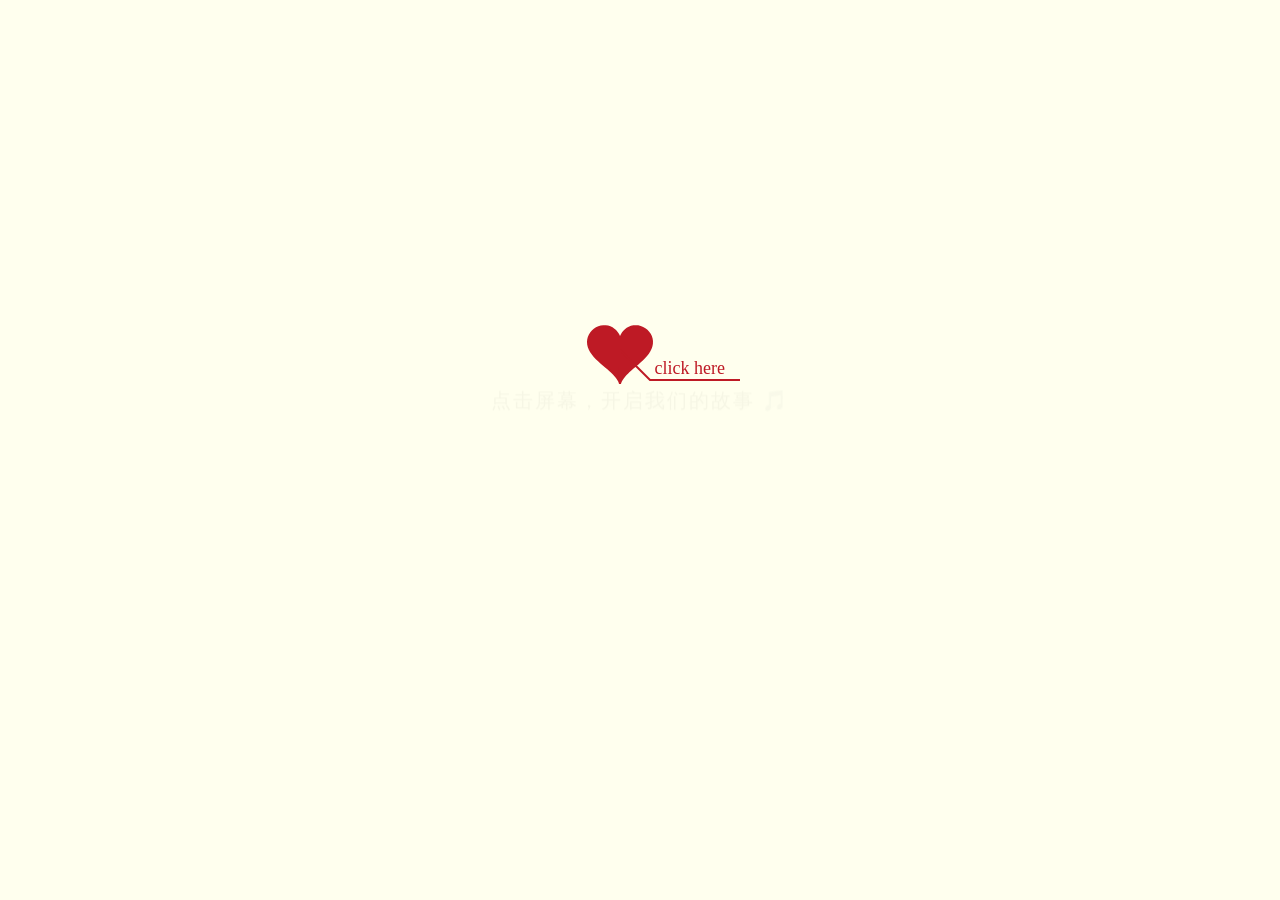
<file: index.html>
<!DOCTYPE html>
<html>

<head>
    <meta charset="utf-8">
    <!-- 自动跳转到你的主页面，0秒立即跳转 -->
    <meta http-equiv="refresh" content="0;url=Love.html">
    <title>跳转中...</title>
</head>

<body></body>

</html>
</file>
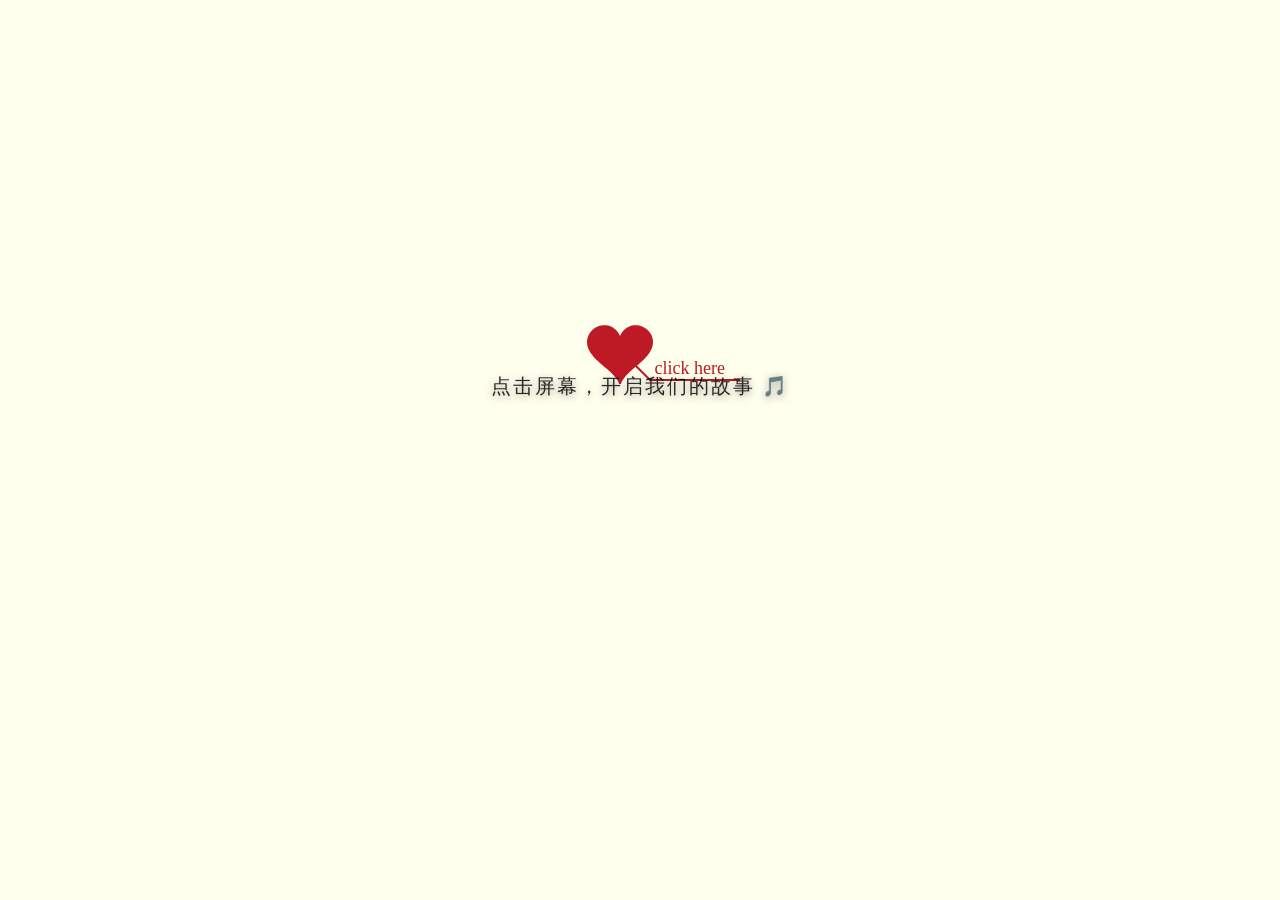
<file: Love.html>
<!DOCTYPE html PUBLIC "-//W3C//DTD XHTML 1.0 Strict//EN" "http://www.w3.org/TR/xhtml1/DTD/xhtml1-strict.dtd">
<!-- saved from url=(0027)http://itzoo.info/love.html -->
<html xml:lang="en" xmlns="http://www.w3.org/1999/xhtml">

<head>
    <meta name="viewport" content="width=device-width, initial-scale=1.0">
    <meta http-equiv="Content-Type" content="text/html; charset=UTF-8">
    <!--新增移动端适配标签，直接复制粘贴-->
    <meta name="viewport" content="width=device-width,initial-scale=1.0,maximum-scale=1.0,user-scalable=no">
    <meta http-equiv="X-UA-Compatible" content="IE=edge">
    <title>Love</title>

    <link type="text/css" rel="stylesheet" href="./Love_files/default.css">
    <script type="text/javascript" src="./Love_files/jquery.min.js"></script>
    <script type="text/javascript" src="./Love_files/jscex.min.js"></script>
    <script type="text/javascript" src="./Love_files/jscex-parser.js"></script>
    <script type="text/javascript" src="./Love_files/jscex-jit.js"></script>
    <script type="text/javascript" src="./Love_files/jscex-builderbase.min.js"></script>
    <script type="text/javascript" src="./Love_files/jscex-async.min.js"></script>
    <script type="text/javascript" src="./Love_files/jscex-async-powerpack.min.js"></script>
    <script type="text/javascript" src="./Love_files/functions.js" charset="utf-8"></script>
    <script type="text/javascript" src="./Love_files/love.js" charset="utf-8"></script>

    <style>
        #start-hint {
            position: fixed;
            bottom: 500px;
            width: 100%;
            text-align: center;
            color: rgba(8, 8, 8, 0.85);
            font-size: 20px;
            z-index: 9999;
            pointer-events: none;
            /* 不阻挡点击 */
            animation: fadeIn 2s ease-out;
            text-shadow: 0 2px 8px rgba(0, 0, 0, 0.4);
            letter-spacing: 2px;
        }

        @keyframes fadeIn {
            from {
                opacity: 0;
                transform: translateY(15px);
            }

            to {
                opacity: 1;
                transform: translateY(0);
            }
        }
    </style>
</head>

<body>
    <div id="start-hint">点击屏幕，开启我们的故事 🎵</div>
    <div id="main">
        <div id="error">亲，您使用的浏览器无法支持即将显示的内容，请换成谷歌(<a
                href="http://www.google.cn/chrome/intl/zh-CN/landing_chrome.html?hl=zh-CN&brand=CHMI">Chrome</a>)或者火狐(<a
                href="http://firefox.com.cn/download/">Firefox</a>)浏览器哟~</div>
        <div id="wrap">
            <div id="text">
                <div id="code">
                    <span class="say">缘起最右，相逢有幸。</span><br>
                    <span class="say">开始是在最右偶然刷到你，</span><br>
                    <span class="say">原本只是萍水相逢的陌生人，</span><br>
                    <span class="say">随口聊了几句之后互加微信，</span><br>
                    <span class="say">谁都没有料到，这一认识，</span><br>
                    <span class="say">就慢慢占据了我全部的日常。</span><br>
                    <span class="say">最起初只是闲来无事的闲聊，</span><br>
                    <span class="say">分享零散的趣事，</span><br>
                    <span class="say">慢慢变成晨起第一句早安，</span><br>
                    <span class="say">睡前不间断的碎碎念。</span><br>
                    <span class="say">我会随手拍下路边的风景，</span><br>
                    <span class="say">吃到的美食下意识分享给你，</span><br>
                    <span class="say">遇到委屈或者开心的小事，</span><br>
                    <span class="say">第一个想要倾诉的人也是你。</span><br>
                    <br>

                </div>
            </div>
            <div id="clock-box">
                <a target="_blank">小飞</a> 与 <a target="_blank">小婧</a> 认识的
                <a href="page2.html" id="treeLink" class="heart-btn" title="点击继续"></a>
                <div id="clock"></div>
            </div>
            <canvas id="canvas" width="1100" height="680"></canvas>
            <style>
                .heart-btn {
                    display: inline-block;
                    width: 24px;
                    height: 24px;
                    cursor: pointer;
                    animation: heartbeat 1.5s ease-in-out infinite;
                    margin-left: 8px;
                    vertical-align: middle;
                }

                .heart-btn::before,
                .heart-btn::after {
                    content: "";
                    position: absolute;
                    top: 0;
                    width: 16px;
                    height: 24px;
                    background: #ff4757;
                    border-radius: 16px 16px 0 0;
                }

                .heart-btn::before {
                    left: 12px;
                    transform: rotate(-45deg);
                    transform-origin: 0 100%;
                }

                .heart-btn::after {
                    left: 0;
                    transform: rotate(45deg);
                    transform-origin: 100% 100%;
                }

                @keyframes heartbeat {

                    0%,
                    100% {
                        transform: scale(1);
                    }

                    50% {
                        transform: scale(1.1);
                    }
                }
            </style>
        </div>
        <audio id="bgMusic" src="love.mp3" loop="loop"></audio>
    </div>

    <script>
        document.addEventListener('click', function () {
            var audio = document.getElementById('bgMusic');
            audio.play().catch(function () { });

            // 点击后提示慢慢消失
            var hint = document.getElementById('start-hint');
            if (hint) {
                hint.style.transition = 'opacity 0.8s ease';
                hint.style.opacity = '0';
                setTimeout(function () {
                    hint.style.display = 'none';
                }, 800);
            }
        }, { once: true });
    </script>

    <script>
    </script>

    <script>
        (function () {
            var canvas = $('#canvas');

            if (!canvas[0].getContext) {
                $("#error").show();
                return false;
            }

            var width = canvas.width();
            var height = canvas.height();

            canvas.attr("width", width);
            canvas.attr("height", height);

            var opts = {
                seed: {
                    x: width / 2 - 20,
                    color: "rgb(190, 26, 37)",
                    scale: 2
                },
                branch: [
                    [535, 680, 570, 250, 500, 200, 30, 100, [
                        [540, 500, 455, 417, 340, 400, 13, 100, [
                            [450, 435, 434, 430, 394, 395, 2, 40]
                        ]],
                        [550, 445, 600, 356, 680, 345, 12, 100, [
                            [578, 400, 648, 409, 661, 426, 3, 80]
                        ]],
                        [539, 281, 537, 248, 534, 217, 3, 40],
                        [546, 397, 413, 247, 328, 244, 9, 80, [
                            [427, 286, 383, 253, 371, 205, 2, 40],
                            [498, 345, 435, 315, 395, 330, 4, 60]
                        ]],
                        [546, 357, 608, 252, 678, 221, 6, 100, [
                            [590, 293, 646, 277, 648, 271, 2, 80]
                        ]]
                    ]]
                ],
                bloom: {
                    num: 700,
                    width: 1080,
                    height: 650,
                },
                footer: {
                    width: 1200,
                    height: 5,
                    speed: 10,
                }
            }

            var tree = new Tree(canvas[0], width, height, opts);
            var seed = tree.seed;
            var foot = tree.footer;
            var hold = 1;

            canvas.click(function (e) {
                var offset = canvas.offset(), x, y;
                x = e.pageX - offset.left;
                y = e.pageY - offset.top;
                if (seed.hover(x, y)) {
                    hold = 0;
                    canvas.unbind("click");
                    canvas.unbind("mousemove");
                    canvas.removeClass('hand');
                }
            }).mousemove(function (e) {
                var offset = canvas.offset(), x, y;
                x = e.pageX - offset.left;
                y = e.pageY - offset.top;
                canvas.toggleClass('hand', seed.hover(x, y));
            });

            var seedAnimate = eval(Jscex.compile("async", function () {
                seed.draw();
                while (hold) {
                    $await(Jscex.Async.sleep(10));
                }
                while (seed.canScale()) {
                    seed.scale(0.95);
                    $await(Jscex.Async.sleep(10));
                }
                while (seed.canMove()) {
                    seed.move(0, 2);
                    foot.draw();
                    $await(Jscex.Async.sleep(10));
                }
            }));

            var growAnimate = eval(Jscex.compile("async", function () {
                do {
                    tree.grow();
                    $await(Jscex.Async.sleep(10));
                } while (tree.canGrow());
            }));

            var flowAnimate = eval(Jscex.compile("async", function () {
                do {
                    tree.flower(2);
                    $await(Jscex.Async.sleep(10));
                } while (tree.canFlower());
            }));

            var moveAnimate = eval(Jscex.compile("async", function () {
                tree.snapshot("p1", 240, 0, 610, 680);
                while (tree.move("p1", 500, 0)) {
                    foot.draw();
                    $await(Jscex.Async.sleep(10));
                }
                foot.draw();
                tree.snapshot("p2", 500, 0, 610, 680);

                // 会有闪烁不得意这样做, (＞﹏＜)
                canvas.parent().css("background", "url(" + tree.toDataURL('image/png') + ")");
                canvas.css("background", "#ffe");
                $await(Jscex.Async.sleep(300));
                canvas.css("background", "none");
            }));

            var jumpAnimate = eval(Jscex.compile("async", function () {
                var ctx = tree.ctx;
                while (true) {
                    tree.ctx.clearRect(0, 0, width, height);
                    tree.jump();
                    foot.draw();
                    $await(Jscex.Async.sleep(25));
                }
            }));

            var textAnimate = eval(Jscex.compile("async", function () {
                var together = new Date();
                together.setFullYear(2026, 3, 7);  // 2023年6月20日（示例日期）
                together.setHours(13);
                together.setMinutes(14);
                together.setSeconds(0);
                together.setMilliseconds(0);

                $("#code").show().typewriter();
                $("#clock-box").fadeIn(500);
                while (true) {
                    timeElapse(together);
                    $await(Jscex.Async.sleep(1000));
                }
            }));

            var runAsync = eval(Jscex.compile("async", function () {
                $await(seedAnimate());
                $await(growAnimate());
                $await(flowAnimate());
                $await(moveAnimate());

                textAnimate().start();

                $await(jumpAnimate());
            }));

            runAsync().start();
        })();
    </script>



</body>

</html>
</file>
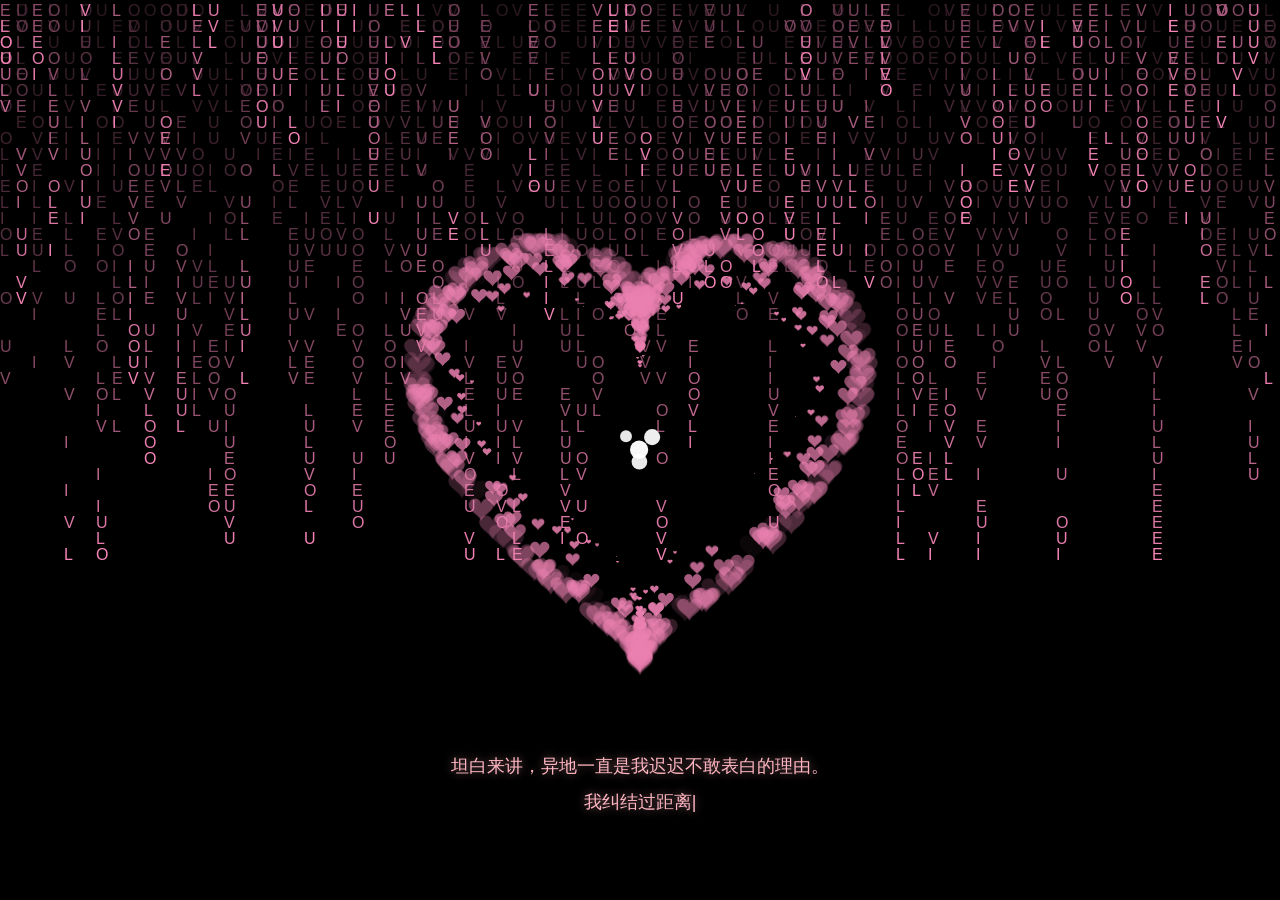
<file: page2.html>
<!DOCTYPE html>
<html>
  <meta name="viewport" content="width=device-width, initial-scale=1.0">
<meta http-equiv="Content-Type" content="text/html; charset=utf-8" />
<!--新增移动端适配标签，直接复制粘贴-->
<meta name="viewport" content="width=device-width,initial-scale=1.0,maximum-scale=1.0,user-scalable=no">
<meta http-equiv="X-UA-Compatible" content="IE=edge">
<script>
  window.addEventListener('load', function () {
    var audio = document.getElementById('bgMusic');
    audio.volume = 0.5;
    // 尝试自动播放（从第一页点过来已有交互权限）
    var playPromise = audio.play();
    if (playPromise !== undefined) {
      playPromise.catch(function () {
        // 如果被拦截，点击页面任意位置再播
        document.addEventListener('click', function () {
          audio.play();
        }, { once: true });
      });
    }
  });
</script>

<head>
  <title>I love you</title>
</head>

<body>
  <audio id="bgMusic" src="love2.mp3" loop="loop"></audio>
  <canvas id="canvas"></canvas>
  <style type="text/css">
    body {
      margin: 0;
      padding: 0;
      overflow: hidden;
    }
  </style>
  <script type="text/javascript">
    var canvas = document.getElementById('canvas');
    var ctx = canvas.getContext('2d');


    canvas.height = window.innerHeight;
    canvas.width = window.innerWidth;

    var texts = 'I LOVE U'.split('');

    var fontSize = 16;
    var columns = canvas.width / fontSize;
    // 用于计算输出文字时坐标，所以长度即为列数
    var drops = [];
    //初始值
    for (var x = 0; x < columns; x++) {
      drops[x] = 1;
    }

    function drawMatrix() {
      //让背景逐渐由透明到不透明
      ctx.fillStyle = 'rgba(0, 0, 0, 0.05)';
      ctx.fillRect(0, 0, canvas.width, canvas.height);
      //文字颜色
      ctx.fillStyle = '#f584b7';
      ctx.font = fontSize + 'px arial';
      //逐行输出文字
      for (var i = 0; i < drops.length; i++) {
        var text = texts[Math.floor(Math.random() * texts.length)];
        ctx.fillText(text, i * fontSize, drops[i] * fontSize);

        if (drops[i] * fontSize > canvas.height || Math.random() > 0.95) {
          drops[i] = 0;
        }

        drops[i]++;
      }
    }
    setInterval(drawMatrix, 33);
  </script>
</body>

</html>
<!DOCTYPE HTML PUBLIC "-//W3C//DTD HTML 4.0 Transitional//EN">
<HTML>

<HEAD>
  <TITLE> love</TITLE>
  <meta http-equiv="Content-Type" content="text/html; charset=utf-8" />
  <META NAME="Generator" CONTENT="EditPlus">
  <META NAME="Author" CONTENT="">
  <META NAME="Keywords" CONTENT="">
  <META NAME="Description" CONTENT="">
  <meta charset="UTF-8">
  <style>
    html,
    body {
      height: 100%;
      padding: 0;
      margin: 0;
      background: rgb(0, 0, 0);
    }

    canvas {
      position: absolute;
      width: 100%;
      height: 100%;
    }

    #child {
      position: fixed;
      top: 50%;
      left: 50%;
      margin-top: -75px;
      margin-left: -100px;

    }

    h4 {
      font-family: "STKaiti";
      font-size: 40px;
      color: #f584b7;
      position: relative;
      top: -70px;
      left: -65px;
    }
  </style>
</head>

<body>
  <div id="child">
    <h4></h4>
  </div>
  <!--这里写名字❤！！！-->
  <canvas id="pinkboard"></canvas>
  <!-- <canvas id= "canvas"></canvas>  -->
  <script>
    /*
   * Settings
   */
    var settings = {
      particles: {
        length: 500, // maximum amount of particles
        duration: 2, // particle duration in sec
        velocity: 100, // particle velocity in pixels/sec
        effect: -0.75, // play with this for a nice effect
        size: 30, // particle size in pixels
      },
    };

    /*
     * RequestAnimationFrame polyfill by Erik Möller
     */
    (function () { var b = 0; var c = ["ms", "moz", "webkit", "o"]; for (var a = 0; a < c.length && !window.requestAnimationFrame; ++a) { window.requestAnimationFrame = window[c[a] + "RequestAnimationFrame"]; window.cancelAnimationFrame = window[c[a] + "CancelAnimationFrame"] || window[c[a] + "CancelRequestAnimationFrame"] } if (!window.requestAnimationFrame) { window.requestAnimationFrame = function (h, e) { var d = new Date().getTime(); var f = Math.max(0, 16 - (d - b)); var g = window.setTimeout(function () { h(d + f) }, f); b = d + f; return g } } if (!window.cancelAnimationFrame) { window.cancelAnimationFrame = function (d) { clearTimeout(d) } } }());

    /*
     * Point class
     */
    var Point = (function () {
      function Point(x, y) {
        this.x = (typeof x !== 'undefined') ? x : 0;
        this.y = (typeof y !== 'undefined') ? y : 0;
      }
      Point.prototype.clone = function () {
        return new Point(this.x, this.y);
      };
      Point.prototype.length = function (length) {
        if (typeof length == 'undefined')
          return Math.sqrt(this.x * this.x + this.y * this.y);
        this.normalize();
        this.x *= length;
        this.y *= length;
        return this;
      };
      Point.prototype.normalize = function () {
        var length = this.length();
        this.x /= length;
        this.y /= length;
        return this;
      };
      return Point;
    })();

    /*
     * Particle class
     */
    var Particle = (function () {
      function Particle() {
        this.position = new Point();
        this.velocity = new Point();
        this.acceleration = new Point();
        this.age = 0;
      }
      Particle.prototype.initialize = function (x, y, dx, dy) {
        this.position.x = x;
        this.position.y = y;
        this.velocity.x = dx;
        this.velocity.y = dy;
        this.acceleration.x = dx * settings.particles.effect;
        this.acceleration.y = dy * settings.particles.effect;
        this.age = 0;
      };
      Particle.prototype.update = function (deltaTime) {
        this.position.x += this.velocity.x * deltaTime;
        this.position.y += this.velocity.y * deltaTime;
        this.velocity.x += this.acceleration.x * deltaTime;
        this.velocity.y += this.acceleration.y * deltaTime;
        this.age += deltaTime;
      };
      Particle.prototype.draw = function (context, image) {
        function ease(t) {
          return (--t) * t * t + 1;
        }
        var size = image.width * ease(this.age / settings.particles.duration);
        context.globalAlpha = 1 - this.age / settings.particles.duration;
        context.drawImage(image, this.position.x - size / 2, this.position.y - size / 2, size, size);
      };
      return Particle;
    })();

    /*
     * ParticlePool class
     */
    var ParticlePool = (function () {
      var particles,
        firstActive = 0,
        firstFree = 0,
        duration = settings.particles.duration;

      function ParticlePool(length) {
        // create and populate particle pool
        particles = new Array(length);
        for (var i = 0; i < particles.length; i++)
          particles[i] = new Particle();
      }
      ParticlePool.prototype.add = function (x, y, dx, dy) {
        particles[firstFree].initialize(x, y, dx, dy);

        // handle circular queue
        firstFree++;
        if (firstFree == particles.length) firstFree = 0;
        if (firstActive == firstFree) firstActive++;
        if (firstActive == particles.length) firstActive = 0;
      };
      ParticlePool.prototype.update = function (deltaTime) {
        var i;

        // update active particles
        if (firstActive < firstFree) {
          for (i = firstActive; i < firstFree; i++)
            particles[i].update(deltaTime);
        }
        if (firstFree < firstActive) {
          for (i = firstActive; i < particles.length; i++)
            particles[i].update(deltaTime);
          for (i = 0; i < firstFree; i++)
            particles[i].update(deltaTime);
        }

        // remove inactive particles
        while (particles[firstActive].age >= duration && firstActive != firstFree) {
          firstActive++;
          if (firstActive == particles.length) firstActive = 0;
        }


      };
      ParticlePool.prototype.draw = function (context, image) {
        // draw active particles
        if (firstActive < firstFree) {
          for (i = firstActive; i < firstFree; i++)
            particles[i].draw(context, image);
        }
        if (firstFree < firstActive) {
          for (i = firstActive; i < particles.length; i++)
            particles[i].draw(context, image);
          for (i = 0; i < firstFree; i++)
            particles[i].draw(context, image);
        }
      };
      return ParticlePool;
    })();

    /*
     * Putting it all together
     */
    (function (canvas) {
      var context = canvas.getContext('2d'),
        particles = new ParticlePool(settings.particles.length),
        particleRate = settings.particles.length / settings.particles.duration, // particles/sec
        time;

      // get point on heart with -PI <= t <= PI
      function pointOnHeart(t) {
        return new Point(
          160 * Math.pow(Math.sin(t), 3),
          130 * Math.cos(t) - 50 * Math.cos(2 * t) - 20 * Math.cos(3 * t) - 10 * Math.cos(4 * t) + 25
        );
      }

      // creating the particle image using a dummy canvas
      var image = (function () {
        var canvas = document.createElement('canvas'),
          context = canvas.getContext('2d');
        canvas.width = settings.particles.size;
        canvas.height = settings.particles.size;
        // helper function to create the path
        function to(t) {
          var point = pointOnHeart(t);
          point.x = settings.particles.size / 2 + point.x * settings.particles.size / 350;
          point.y = settings.particles.size / 2 - point.y * settings.particles.size / 350;
          return point;
        }
        // create the path
        context.beginPath();
        var t = -Math.PI;
        var point = to(t);
        context.moveTo(point.x, point.y);
        while (t < Math.PI) {
          t += 0.01; // baby steps!
          point = to(t);
          context.lineTo(point.x, point.y);
        }
        context.closePath();
        // create the fill
        context.fillStyle = '#ea80b0';
        context.fill();
        // create the image
        var image = new Image();
        image.src = canvas.toDataURL();
        return image;
      })();

      // render that thing!
      function render() {
        // next animation frame
        requestAnimationFrame(render);

        // update time
        var newTime = new Date().getTime() / 1000,
          deltaTime = newTime - (time || newTime);
        time = newTime;

        // clear canvas
        context.clearRect(0, 0, canvas.width, canvas.height);

        // create new particles
        var amount = particleRate * deltaTime;
        for (var i = 0; i < amount; i++) {
          var pos = pointOnHeart(Math.PI - 2 * Math.PI * Math.random());
          var dir = pos.clone().length(settings.particles.velocity);
          particles.add(canvas.width / 2 + pos.x, canvas.height / 2 - pos.y, dir.x, -dir.y);
        }

        // update and draw particles
        particles.update(deltaTime);
        particles.draw(context, image);
      }

      // handle (re-)sizing of the canvas
      function onResize() {
        canvas.width = canvas.clientWidth;
        canvas.height = canvas.clientHeight;
      }
      window.onresize = onResize;

      // delay rendering bootstrap
      setTimeout(function () {
        onResize();
        render();
      }, 10);
    })(document.getElementById('pinkboard'));




  </script>

</BODY>
<!--                           
<audio controls>
  <source src="Alan Walker-Faded.mp3" type="audio/ogg">
  <source src="Alan Walker-Faded.mp3" type="audio/mpeg">
</audio >
     -->


</HTML>
<!doctype html>
<html>

<head>
  <meta charset="utf-8">
  <title>爱心特效</title>

  <style>
    html,
    body {
      margin: 0px;
      width: 100%;
      height: 100%;
      overflow: hidden;
      background: #000;
    }

    @keyframes blink {

      0%,
      100% {
        opacity: 1;
      }

      50% {
        opacity: 0;
      }
    }

    #love-text {
      text-shadow: 0 0 10px rgba(255, 182, 193, 0.5);
    }

    .heart-btn {
      position: relative;
      display: block;
      width: 60px;
      height: 60px;
    }

    .heart-btn::before,
    .heart-btn::after {
      content: "";
      position: absolute;
      top: 0;
      width: 36px;
      height: 60px;
      background: #ff4757;
      border-radius: 36px 36px 0 0;
      box-shadow: 0 0 20px rgba(255, 71, 87, 0.8);
    }

    .heart-btn::before {
      left: 30px;
      transform: rotate(-45deg);
      transform-origin: 0 100%;
    }

    .heart-btn::after {
      left: 0;
      transform: rotate(45deg);
      transform-origin: 100% 100%;
    }

    @keyframes heartbeat {

      0%,
      100% {
        transform: scale(1);
      }

      50% {
        transform: scale(1.15);
      }
    }

    .heart-btn {
      animation: heartbeat 1.5s ease-in-out infinite;
    }

    #heart-btn-container {
      transition: bottom 2s ease-in-out;
    }
  </style>

</head>

<body>
  <canvas id="canvas" style="position:absolute;width:100%;height:100%;z-index:8888"></canvas>
  <canvas style="position:absolute;width:100%;height:100%;z-index:9999" class="canvas"></canvas>



  <div class="overlay">
    <div class="tabs">
      <div class="tabs-labels"><span class="tabs-label">Commands</span><span class="tabs-label">Info</span><span
          class="tabs-label">Share</span></div>

      <div class="tabs-panels">
        <ul class="tabs-panel commands">
        </ul>
      </div>
    </div>
  </div>

  <!-- 文字显示区域 -->
  <div id="love-text"
    style="position:absolute;left:50%;bottom:80px;transform:translateX(-50%);width:80%;max-width:800px;text-align:center;z-index:10000;color:#ffb6c1;font-size:18px;line-height:2;font-family:'微软雅黑','宋体',sans-serif;opacity:1;transition:all 2s ease-in-out;">
  </div>

  <!-- 心形按钮 -->
  <div id="heart-btn-container"
    style="position:absolute;left:50%;top:85%;transform:translate(-50%, -50%);z-index:10001;display:none;width:70px;height:70px;">
    <a href="page3.html" class="heart-btn" title="点击继续"
      style="position:relative;width:60px;height:60px;display:block;margin:5px;"></a>
  </div>
  <script>
    function initVars() {

      pi = Math.PI;
      ctx = canvas.getContext("2d");
      canvas.width = canvas.clientWidth;
      canvas.height = canvas.clientHeight;
      cx = canvas.width / 2;
      cy = canvas.height / 2;
      playerZ = -25;
      playerX = playerY = playerVX = playerVY = playerVZ = pitch = yaw = pitchV = yawV = 0;
      scale = 600;
      seedTimer = 0; seedInterval = 5, seedLife = 100; gravity = .02;
      seeds = new Array();
      sparkPics = new Array();
      s = "https://cantelope.org/NYE/";
      for (i = 1; i <= 10; ++i) {
        sparkPic = new Image();
        sparkPic.src = s + "spark" + i + ".png";
        sparkPics.push(sparkPic);
      }
      sparks = new Array();
      pow1 = new Audio(s + "pow1.ogg");
      pow2 = new Audio(s + "pow2.ogg");
      pow3 = new Audio(s + "pow3.ogg");
      pow4 = new Audio(s + "pow4.ogg");
      frames = 0;
    }

    function rasterizePoint(x, y, z) {

      var p, d;
      x -= playerX;
      y -= playerY;
      z -= playerZ;
      p = Math.atan2(x, z);
      d = Math.sqrt(x * x + z * z);
      x = Math.sin(p - yaw) * d;
      z = Math.cos(p - yaw) * d;
      p = Math.atan2(y, z);
      d = Math.sqrt(y * y + z * z);
      y = Math.sin(p - pitch) * d;
      z = Math.cos(p - pitch) * d;
      var rx1 = -1000, ry1 = 1, rx2 = 1000, ry2 = 1, rx3 = 0, ry3 = 0, rx4 = x, ry4 = z, uc = (ry4 - ry3) * (rx2 - rx1) - (rx4 - rx3) * (ry2 - ry1);
      if (!uc) return { x: 0, y: 0, d: -1 };
      var ua = ((rx4 - rx3) * (ry1 - ry3) - (ry4 - ry3) * (rx1 - rx3)) / uc;
      var ub = ((rx2 - rx1) * (ry1 - ry3) - (ry2 - ry1) * (rx1 - rx3)) / uc;
      if (!z) z = .000000001;
      if (ua > 0 && ua < 1 && ub > 0 && ub < 1) {
        return {
          x: cx + (rx1 + ua * (rx2 - rx1)) * scale,
          y: cy + y / z * scale,
          d: Math.sqrt(x * x + y * y + z * z)
        };
      } else {
        return {
          x: cx + (rx1 + ua * (rx2 - rx1)) * scale,
          y: cy + y / z * scale,
          d: -1
        };
      }
    }

    function spawnSeed() {

      seed = new Object();
      seed.x = -50 + Math.random() * 100;
      seed.y = 25;
      seed.z = -50 + Math.random() * 100;
      seed.vx = .1 - Math.random() * .2;
      seed.vy = -1.5;//*(1+Math.random()/2);
      seed.vz = .1 - Math.random() * .2;
      seed.born = frames;
      seeds.push(seed);
    }

    function splode(x, y, z) {

      t = 5 + parseInt(Math.random() * 150);
      sparkV = 1 + Math.random() * 2.5;
      type = parseInt(Math.random() * 3);
      switch (type) {
        case 0:
          pic1 = parseInt(Math.random() * 10);
          break;
        case 1:
          pic1 = parseInt(Math.random() * 10);
          do { pic2 = parseInt(Math.random() * 10); } while (pic2 == pic1);
          break;
        case 2:
          pic1 = parseInt(Math.random() * 10);
          do { pic2 = parseInt(Math.random() * 10); } while (pic2 == pic1);
          do { pic3 = parseInt(Math.random() * 10); } while (pic3 == pic1 || pic3 == pic2);
          break;
      }
      for (m = 1; m < t; ++m) {
        spark = new Object();
        spark.x = x; spark.y = y; spark.z = z;
        p1 = pi * 2 * Math.random();
        p2 = pi * Math.random();
        v = sparkV * (1 + Math.random() / 6)
        spark.vx = Math.sin(p1) * Math.sin(p2) * v;
        spark.vz = Math.cos(p1) * Math.sin(p2) * v;
        spark.vy = Math.cos(p2) * v;
        switch (type) {
          case 0: spark.img = sparkPics[pic1]; break;
          case 1:
            spark.img = sparkPics[parseInt(Math.random() * 2) ? pic1 : pic2];
            break;
          case 2:
            switch (parseInt(Math.random() * 3)) {
              case 0: spark.img = sparkPics[pic1]; break;
              case 1: spark.img = sparkPics[pic2]; break;
              case 2: spark.img = sparkPics[pic3]; break;
            }
            break;
        }
        spark.radius = 25 + Math.random() * 50;
        spark.alpha = 1;
        spark.trail = new Array();
        sparks.push(spark);
      }
      switch (parseInt(Math.random() * 4)) {
        case 0: pow = new Audio(s + "pow1.ogg"); break;
        case 1: pow = new Audio(s + "pow2.ogg"); break;
        case 2: pow = new Audio(s + "pow3.ogg"); break;
        case 3: pow = new Audio(s + "pow4.ogg"); break;
      }
      d = Math.sqrt((x - playerX) * (x - playerX) + (y - playerY) * (y - playerY) + (z - playerZ) * (z - playerZ));
	/*pow.volume=1.5/(1+d/10)*/;
      pow.play();
    }

    function doLogic() {

      if (seedTimer < frames) {
        seedTimer = frames + seedInterval * Math.random() * 10;
        spawnSeed();
      }
      for (i = 0; i < seeds.length; ++i) {
        seeds[i].vy += gravity;
        seeds[i].x += seeds[i].vx;
        seeds[i].y += seeds[i].vy;
        seeds[i].z += seeds[i].vz;
        if (frames - seeds[i].born > seedLife) {
          splode(seeds[i].x, seeds[i].y, seeds[i].z);
          seeds.splice(i, 1);
        }
      }
      for (i = 0; i < sparks.length; ++i) {
        if (sparks[i].alpha > 0 && sparks[i].radius > 5) {
          sparks[i].alpha -= .01;
          sparks[i].radius /= 1.02;
          sparks[i].vy += gravity;
          point = new Object();
          point.x = sparks[i].x;
          point.y = sparks[i].y;
          point.z = sparks[i].z;
          if (sparks[i].trail.length) {
            x = sparks[i].trail[sparks[i].trail.length - 1].x;
            y = sparks[i].trail[sparks[i].trail.length - 1].y;
            z = sparks[i].trail[sparks[i].trail.length - 1].z;
            d = ((point.x - x) * (point.x - x) + (point.y - y) * (point.y - y) + (point.z - z) * (point.z - z));
            if (d > 9) {
              sparks[i].trail.push(point);
            }
          } else {
            sparks[i].trail.push(point);
          }
          if (sparks[i].trail.length > 5) sparks[i].trail.splice(0, 1);
          sparks[i].x += sparks[i].vx;
          sparks[i].y += sparks[i].vy;
          sparks[i].z += sparks[i].vz;
          sparks[i].vx /= 1.075;
          sparks[i].vy /= 1.075;
          sparks[i].vz /= 1.075;
        } else {
          sparks.splice(i, 1);
        }
      }
      p = Math.atan2(playerX, playerZ);
      d = Math.sqrt(playerX * playerX + playerZ * playerZ);
      d += Math.sin(frames / 80) / 1.25;
      t = Math.sin(frames / 200) / 40;
      playerX = Math.sin(p + t) * d;
      playerZ = Math.cos(p + t) * d;
      yaw = pi + p + t;
    }

    function rgb(col) {

      var r = parseInt((.5 + Math.sin(col) * .5) * 16);
      var g = parseInt((.5 + Math.cos(col) * .5) * 16);
      var b = parseInt((.5 - Math.sin(col) * .5) * 16);
      return "#" + r.toString(16) + g.toString(16) + b.toString(16);
    }

    function draw() {

      ctx.clearRect(0, 0, cx * 2, cy * 2);

      ctx.fillStyle = "#ff8";
      for (i = -100; i < 100; i += 3) {
        for (j = -100; j < 100; j += 4) {
          x = i; z = j; y = 25;
          point = rasterizePoint(x, y, z);
          if (point.d != -1) {
            size = 250 / (1 + point.d);
            d = Math.sqrt(x * x + z * z);
            a = 0.75 - Math.pow(d / 100, 6) * 0.75;
            if (a > 0) {
              ctx.globalAlpha = a;
              ctx.fillRect(point.x - size / 2, point.y - size / 2, size, size);
            }
          }
        }
      }
      ctx.globalAlpha = 1;
      for (i = 0; i < seeds.length; ++i) {
        point = rasterizePoint(seeds[i].x, seeds[i].y, seeds[i].z);
        if (point.d != -1) {
          size = 200 / (1 + point.d);
          ctx.fillRect(point.x - size / 2, point.y - size / 2, size, size);
        }
      }
      point1 = new Object();
      for (i = 0; i < sparks.length; ++i) {
        point = rasterizePoint(sparks[i].x, sparks[i].y, sparks[i].z);
        if (point.d != -1) {
          size = sparks[i].radius * 200 / (1 + point.d);
          if (sparks[i].alpha < 0) sparks[i].alpha = 0;
          if (sparks[i].trail.length) {
            point1.x = point.x;
            point1.y = point.y;
            switch (sparks[i].img) {
              case sparkPics[0]: ctx.strokeStyle = "#f84"; break;
              case sparkPics[1]: ctx.strokeStyle = "#84f"; break;
              case sparkPics[2]: ctx.strokeStyle = "#8ff"; break;
              case sparkPics[3]: ctx.strokeStyle = "#fff"; break;
              case sparkPics[4]: ctx.strokeStyle = "#4f8"; break;
              case sparkPics[5]: ctx.strokeStyle = "#f44"; break;
              case sparkPics[6]: ctx.strokeStyle = "#f84"; break;
              case sparkPics[7]: ctx.strokeStyle = "#84f"; break;
              case sparkPics[8]: ctx.strokeStyle = "#fff"; break;
              case sparkPics[9]: ctx.strokeStyle = "#44f"; break;
            }
            for (j = sparks[i].trail.length - 1; j >= 0; --j) {
              point2 = rasterizePoint(sparks[i].trail[j].x, sparks[i].trail[j].y, sparks[i].trail[j].z);
              if (point2.d != -1) {
                ctx.globalAlpha = j / sparks[i].trail.length * sparks[i].alpha / 2;
                ctx.beginPath();
                ctx.moveTo(point1.x, point1.y);
                ctx.lineWidth = 1 + sparks[i].radius * 10 / (sparks[i].trail.length - j) / (1 + point2.d);
                ctx.lineTo(point2.x, point2.y);
                ctx.stroke();
                point1.x = point2.x;
                point1.y = point2.y;
              }
            }
          }
          ctx.globalAlpha = sparks[i].alpha;
          ctx.drawImage(sparks[i].img, point.x - size / 2, point.y - size / 2, size, size);
        }
      }
    }

    function frame() {

      if (frames > 100000) {
        seedTimer = 0;
        frames = 0;
      }
      frames++;
      draw();
      doLogic();
      requestAnimationFrame(frame);
    }

    window.addEventListener("resize", () => {
      canvas.width = canvas.clientWidth;
      canvas.height = canvas.clientHeight;
      cx = canvas.width / 2;
      cy = canvas.height / 2;
    });

    initVars();
    // frame(); // 注释掉3D渲染，只保留数字雨效果

    window.onload = function () {
      setInterval("toggleSound()", 100);
    }

    function toggleSound() {
      var music = document.getElementById("myAudio");//获取ID  

      if (music.paused) { //判读是否播放  
        music.paused = false;
        music.play(); //没有就播放 
      }
    }

  </script>
  <script>

    /*
    
      author:sakura
    
    */


    var S = {
      init: function () {
        var action = window.location.href,
          i = action.indexOf('?a=');

        S.Drawing.init('.canvas');
        document.body.classList.add('body--ready');

        // 直接初始化爱心形状，不显示倒计时
        S.Shape.switchShape(S.ShapeBuilder.heart(60));

        S.Drawing.loop(function () {
          S.Shape.render();
        });

        // 显示文字效果
        showLoveText();
      }
    };

    // 打字机效果显示文字
    function showLoveText() {
      var text = `坦白来讲，异地一直是我迟迟不敢表白的理由。
我纠结过距离带来的不便，担心不能随时随地陪伴，
我害怕隔着屏幕的爱意经不起现实打磨，
害怕没办法在你生病难过时立刻出现在身边，
所以一直把心动藏在暧昧里，不敢往前踏出那一步。
可日复一日的相处在不断打破我的顾虑，
慢慢我发现，比起害怕异地带来的辛苦，
我更害怕就此错过你，
一辈子只停留在网友、暧昧好友的关系里。
虽然我不知道喜欢是什么样的感觉，
但是我早就不止是把你当作线上聊天的朋友了，
你的喜怒哀乐会牵动我的情绪，
空闲的时候总是时不时想起你，
没有消息时总会时不时拿起手机看看有没有来自你的消息。
我想这大概就是喜欢吧。`;

      var textContainer = document.getElementById('love-text');
      textContainer.style.opacity = '1';

      var index = 0;
      textContainer.innerHTML = '<span class="cursor" style="animation:blink 1s infinite;">|</span>';

      var timer = setInterval(function () {
        if (index < text.length) {
          // 处理换行
          if (text[index] === '\n') {
            textContainer.innerHTML = textContainer.innerHTML.replace(/<span class="cursor"[^>]*>.*<\/span>/, '') + '<br><span class="cursor" style="animation:blink 1s infinite;">|</span>';
          } else {
            textContainer.innerHTML = textContainer.innerHTML.replace(/<span class="cursor"[^>]*>.*<\/span>/, '') + text[index] + '<span class="cursor" style="animation:blink 1s infinite;">|</span>';
          }
          index++;
        } else {
          clearInterval(timer);
          // 移除光标
          textContainer.innerHTML = textContainer.innerHTML.replace(/<span class="cursor"[^>]*>.*<\/span>/, '');

          // 文字全部显示后，延迟2秒然后上升到中央
          setTimeout(function () {
            textContainer.style.bottom = '50%';
            textContainer.style.transform = 'translate(-50%, 50%)';
            textContainer.style.fontSize = '20px';

            // 显示心形按钮在文字下方
            var heartBtn = document.getElementById('heart-btn-container');
            heartBtn.style.display = 'block';
          }, 2000);
        }
      }, 50);
    }


    S.Drawing = (function () {
      var canvas,
        context,
        renderFn
      requestFrame = window.requestAnimationFrame ||
        window.webkitRequestAnimationFrame ||
        window.mozRequestAnimationFrame ||
        window.oRequestAnimationFrame ||
        window.msRequestAnimationFrame ||
        function (callback) {
          window.setTimeout(callback, 1000 / 60);
        };

      return {
        init: function (el) {
          canvas = document.querySelector(el);
          context = canvas.getContext('2d');
          this.adjustCanvas();

          window.addEventListener('resize', function (e) {
            S.Drawing.adjustCanvas();
          });
        },

        loop: function (fn) {
          renderFn = !renderFn ? fn : renderFn;
          this.clearFrame();
          renderFn();
          requestFrame.call(window, this.loop.bind(this));
        },

        adjustCanvas: function () {
          canvas.width = window.innerWidth;
          canvas.height = window.innerHeight;
        },

        clearFrame: function () {
          context.clearRect(0, 0, canvas.width, canvas.height);
        },

        getArea: function () {
          return { w: canvas.width, h: canvas.height };
        },

        drawCircle: function (p, c) {
          context.fillStyle = c.render();
          context.beginPath();
          context.arc(p.x, p.y, p.z, 0, 2 * Math.PI, true);
          context.closePath();
          context.fill();
        }
      }
    }());


    S.UI = (function () {
      var canvas = document.querySelector('.canvas'),
        interval,
        isTouch = false, //('ontouchstart' in window || navigator.msMaxTouchPoints),
        currentAction,
        resizeTimer,
        time,
        maxShapeSize = 30,
        firstAction = true,
        sequence = [],
        cmd = '#';

      function formatTime(date) {
        var h = date.getHours(),
          m = date.getMinutes(),
          m = m < 10 ? '0' + m : m;
        return h + ':' + m;
      }

      function getValue(value) {
        return value && value.split(' ')[1];
      }

      function getAction(value) {
        value = value && value.split(' ')[0];
        return value && value[0] === cmd && value.substring(1);
      }

      function timedAction(fn, delay, max, reverse) {
        clearInterval(interval);
        currentAction = reverse ? max : 1;
        fn(currentAction);

        if (!max || (!reverse && currentAction < max) || (reverse && currentAction > 0)) {
          interval = setInterval(function () {
            currentAction = reverse ? currentAction - 1 : currentAction + 1;
            fn(currentAction);

            if ((!reverse && max && currentAction === max) || (reverse && currentAction === 0)) {
              clearInterval(interval);
            }
          }, delay);
        }
      }

      function reset(destroy) {
        clearInterval(interval);
        sequence = [];
        time = null;
        destroy && S.Shape.switchShape(S.ShapeBuilder.letter(''));
      }

      function performAction(value) {
        var action,
          value,
          current;

        // overlay.classList.remove('overlay--visible');
        sequence = typeof (value) === 'object' ? value : sequence.concat(value.split('|'));
        // input.value = '';
        // checkInputWidth();

        timedAction(function (index) {
          current = sequence.shift();
          action = getAction(current);
          value = getValue(current);

          switch (action) {
            case 'countdown':
              value = parseInt(value) || 10;
              value = value > 0 ? value : 10;

              timedAction(function (index) {
                if (index === 0) {
                  if (sequence.length === 0) {
                    S.Shape.switchShape(S.ShapeBuilder.letter(''));
                  } else {
                    performAction(sequence);
                  }
                } else {
                  S.Shape.switchShape(S.ShapeBuilder.letter(index), true);
                }
              }, 1000, value, true);
              break;

            case 'rectangle':
              value = value && value.split('x');
              value = (value && value.length === 2) ? value : [maxShapeSize, maxShapeSize / 2];

              S.Shape.switchShape(S.ShapeBuilder.rectangle(Math.min(maxShapeSize, parseInt(value[0])), Math.min(maxShapeSize, parseInt(value[1]))));
              break;

            case 'circle':
              value = parseInt(value) || maxShapeSize;
              value = Math.min(value, maxShapeSize);
              S.Shape.switchShape(S.ShapeBuilder.circle(value));
              break;

            case 'time':
              var t = formatTime(new Date());

              if (sequence.length > 0) {
                S.Shape.switchShape(S.ShapeBuilder.letter(t));
              } else {
                timedAction(function () {
                  t = formatTime(new Date());
                  if (t !== time) {
                    time = t;
                    S.Shape.switchShape(S.ShapeBuilder.letter(time));
                  }
                }, 1000);
              }
              break;

            default:
              S.Shape.switchShape(S.ShapeBuilder.letter(current[0] === cmd ? 'What?' : current));
          }
        }, 2000, sequence.length);
      }

      function checkInputWidth(e) {
        if (input.value.length > 18) {
          ui.classList.add('ui--wide');
        } else {
          ui.classList.remove('ui--wide');
        }

        if (firstAction && input.value.length > 0) {
          ui.classList.add('ui--enter');
        } else {
          ui.classList.remove('ui--enter');
        }
      }

      function bindEvents() {
        document.body.addEventListener('keydown', function (e) {
          input.focus();

          if (e.keyCode === 13) {
            firstAction = false;
            reset();
            performAction(input.value);
          }
        });

        // input.addEventListener('input', checkInputWidth);
        // input.addEventListener('change', checkInputWidth);
        // input.addEventListener('focus', checkInputWidth);

        // help.addEventListener('click', function (e) {
        //   overlay.classList.toggle('overlay--visible');
        //   overlay.classList.contains('overlay--visible') && reset(true);
        // });

        // commands.addEventListener('click', function (e) {
        //   var el,
        //       info,
        //       demo,
        //       tab,
        //       active,
        //       url;
        //
        //   if (e.target.classList.contains('commands-item')) {
        //     el = e.target;
        //   } else {
        //     el = e.target.parentNode.classList.contains('commands-item') ? e.target.parentNode : e.target.parentNode.parentNode;
        //   }
        //
        //   info = el && el.querySelector('.commands-item-info');
        //   demo = el && info.getAttribute('data-demo');
        //   url = el && info.getAttribute('data-url');
        //
        //   if (info) {
        //     overlay.classList.remove('overlay--visible');
        //
        //     if (demo) {
        //       input.value = demo;
        //
        //       if (isTouch) {
        //         reset();
        //         performAction(input.value);
        //       } else {
        //         input.focus();
        //       }
        //     } else if (url) {
        //       //window.location = url;
        //     }
        //   }
        // });

        canvas.addEventListener('click', function (e) {
          overlay.classList.remove('overlay--visible');
        });
      }

      function init() {
        bindEvents();
        // input.focus();
        isTouch && document.body.classList.add('touch');
      }

      // Init
      init();

      return {
        simulate: function (action) {
          performAction(action);
        }
      }
    }());


    S.UI.Tabs = (function () {
      var tabs = document.querySelector('.tabs'),
        labels = document.querySelector('.tabs-labels'),
        triggers = document.querySelectorAll('.tabs-label'),
        panels = document.querySelectorAll('.tabs-panel');

      function activate(i) {
        triggers[i].classList.add('tabs-label--active');
        panels[i].classList.add('tabs-panel--active');
      }

      function bindEvents() {
        labels.addEventListener('click', function (e) {
          var el = e.target,
            index;

          if (el.classList.contains('tabs-label')) {
            for (var t = 0; t < triggers.length; t++) {
              triggers[t].classList.remove('tabs-label--active');
              panels[t].classList.remove('tabs-panel--active');

              if (el === triggers[t]) {
                index = t;
              }
            }

            activate(index);
          }
        });
      }

      function init() {
        activate(0);
        bindEvents();
      }

      // Init
      init();
    }());


    S.Point = function (args) {
      this.x = args.x;
      this.y = args.y;
      this.z = args.z;
      this.a = args.a;
      this.h = args.h;
    };


    S.Color = function (r, g, b, a) {
      this.r = r;
      this.g = g;
      this.b = b;
      this.a = a;
    };

    S.Color.prototype = {
      render: function () {
        return 'rgba(' + this.r + ',' + + this.g + ',' + this.b + ',' + this.a + ')';
      }
    };


    S.Dot = function (x, y) {
      this.p = new S.Point({
        x: x,
        y: y,
        z: 5,
        a: 1,
        h: 0
      });

      this.e = 0.07;
      this.s = true;

      this.c = new S.Color(255, 255, 255, this.p.a);

      this.t = this.clone();
      this.q = [];
    };

    S.Dot.prototype = {
      clone: function () {
        return new S.Point({
          x: this.x,
          y: this.y,
          z: this.z,
          a: this.a,
          h: this.h
        });
      },

      _draw: function () {
        this.c.a = this.p.a;
        S.Drawing.drawCircle(this.p, this.c);
      },

      _moveTowards: function (n) {
        var details = this.distanceTo(n, true),
          dx = details[0],
          dy = details[1],
          d = details[2],
          e = this.e * d;

        if (this.p.h === -1) {
          this.p.x = n.x;
          this.p.y = n.y;
          return true;
        }

        if (d > 1) {
          this.p.x -= ((dx / d) * e);
          this.p.y -= ((dy / d) * e);
        } else {
          if (this.p.h > 0) {
            this.p.h--;
          } else {
            return true;
          }
        }

        return false;
      },

      _update: function () {
        if (this._moveTowards(this.t)) {
          var p = this.q.shift();

          if (p) {
            this.t.x = p.x || this.p.x;
            this.t.y = p.y || this.p.y;
            this.t.z = p.z || this.p.z;
            this.t.a = p.a || this.p.a;
            this.p.h = p.h || 0;
          } else {
            if (this.s) {
              this.p.x -= Math.sin(Math.random() * 3.142);
              this.p.y -= Math.sin(Math.random() * 3.142);
            } else {
              this.move(new S.Point({
                x: this.p.x + (Math.random() * 50) - 25,
                y: this.p.y + (Math.random() * 50) - 25,
              }));
            }
          }
        }

        d = this.p.a - this.t.a;
        this.p.a = Math.max(0.1, this.p.a - (d * 0.05));
        d = this.p.z - this.t.z;
        this.p.z = Math.max(1, this.p.z - (d * 0.05));
      },

      distanceTo: function (n, details) {
        var dx = this.p.x - n.x,
          dy = this.p.y - n.y,
          d = Math.sqrt(dx * dx + dy * dy);

        return details ? [dx, dy, d] : d;
      },

      move: function (p, avoidStatic) {
        if (!avoidStatic || (avoidStatic && this.distanceTo(p) > 1)) {
          this.q.push(p);
        }
      },

      render: function () {
        this._update();
        this._draw();
      }
    }


    S.ShapeBuilder = (function () {
      var gap = 13,
        shapeCanvas = document.createElement('canvas'),
        shapeContext = shapeCanvas.getContext('2d'),
        fontSize = 500,
        fontFamily = 'Avenir, Helvetica Neue, Helvetica, Arial, sans-serif';

      function fit() {
        shapeCanvas.width = Math.floor(window.innerWidth / gap) * gap;
        shapeCanvas.height = Math.floor(window.innerHeight / gap) * gap;
        shapeContext.fillStyle = 'red';
        shapeContext.textBaseline = 'middle';
        shapeContext.textAlign = 'center';
      }

      function processCanvas() {
        var pixels = shapeContext.getImageData(0, 0, shapeCanvas.width, shapeCanvas.height).data;
        dots = [],
          pixels,
          x = 0,
          y = 0,
          fx = shapeCanvas.width,
          fy = shapeCanvas.height,
          w = 0,
          h = 0;

        for (var p = 0; p < pixels.length; p += (4 * gap)) {
          if (pixels[p + 3] > 0) {
            dots.push(new S.Point({
              x: x,
              y: y
            }));

            w = x > w ? x : w;
            h = y > h ? y : h;
            fx = x < fx ? x : fx;
            fy = y < fy ? y : fy;
          }

          x += gap;

          if (x >= shapeCanvas.width) {
            x = 0;
            y += gap;
            p += gap * 4 * shapeCanvas.width;
          }
        }

        return { dots: dots, w: w + fx, h: h + fy };
      }

      function setFontSize(s) {
        shapeContext.font = 'bold ' + s + 'px ' + fontFamily;
      }

      function isNumber(n) {
        return !isNaN(parseFloat(n)) && isFinite(n);
      }

      function init() {
        fit();
        window.addEventListener('resize', fit);
      }

      // Init
      init();

      return {
        imageFile: function (url, callback) {
          var image = new Image(),
            a = S.Drawing.getArea();

          image.onload = function () {
            shapeContext.clearRect(0, 0, shapeCanvas.width, shapeCanvas.height);
            shapeContext.drawImage(this, 0, 0, a.h * 0.6, a.h * 0.6);
            callback(processCanvas());
          };

          image.onerror = function () {
            callback(S.ShapeBuilder.letter('What?'));
          }

          image.src = url;
        },

        circle: function (d) {
          var r = Math.max(0, d) / 2;
          shapeContext.clearRect(0, 0, shapeCanvas.width, shapeCanvas.height);
          shapeContext.beginPath();
          shapeContext.arc(r * gap, r * gap, r * gap, 0, 2 * Math.PI, false);
          shapeContext.fill();
          shapeContext.closePath();

          return processCanvas();
        },

        heart: function (s) {
          var size = Math.max(10, Math.min(s || 50, 100));
          shapeContext.clearRect(0, 0, shapeCanvas.width, shapeCanvas.height);
          shapeContext.font = size + 'px Arial';
          shapeContext.textAlign = 'center';
          shapeContext.textBaseline = 'middle';
          shapeContext.fillText('♥', shapeCanvas.width / 2, shapeCanvas.height / 2);

          return processCanvas();
        },

        letter: function (l) {
          var s = 0;

          setFontSize(fontSize);
          s = Math.min(fontSize,
            (shapeCanvas.width / shapeContext.measureText(l).width) * 0.8 * fontSize,
            (shapeCanvas.height / fontSize) * (isNumber(l) ? 1 : 0.45) * fontSize);
          setFontSize(s);

          shapeContext.clearRect(0, 0, shapeCanvas.width, shapeCanvas.height);
          shapeContext.fillText(l, shapeCanvas.width / 2, shapeCanvas.height / 2);

          return processCanvas();
        },

        rectangle: function (w, h) {
          var dots = [],
            width = gap * w,
            height = gap * h;

          for (var y = 0; y < height; y += gap) {
            for (var x = 0; x < width; x += gap) {
              dots.push(new S.Point({
                x: x,
                y: y,
              }));
            }
          }

          return { dots: dots, w: width, h: height };
        }
      };
    }());


    S.Shape = (function () {
      var dots = [],
        width = 0,
        height = 0,
        cx = 0,
        cy = 0;

      function compensate() {
        var a = S.Drawing.getArea();

        cx = a.w / 2 - width / 2;
        cy = a.h / 2 - height / 2;
      }

      return {
        shuffleIdle: function () {
          var a = S.Drawing.getArea();

          for (var d = 0; d < dots.length; d++) {
            if (!dots[d].s) {
              dots[d].move({
                x: Math.random() * a.w,
                y: Math.random() * a.h
              });
            }
          }
        },

        switchShape: function (n, fast) {
          var size,
            a = S.Drawing.getArea();

          width = n.w;
          height = n.h;

          compensate();

          if (n.dots.length > dots.length) {
            size = n.dots.length - dots.length;
            for (var d = 1; d <= size; d++) {
              dots.push(new S.Dot(a.w / 2, a.h / 2));
            }
          }

          var d = 0,
            i = 0;

          while (n.dots.length > 0) {
            i = Math.floor(Math.random() * n.dots.length);
            dots[d].e = fast ? 0.25 : (dots[d].s ? 0.14 : 0.11);

            if (dots[d].s) {
              dots[d].move(new S.Point({
                z: Math.random() * 20 + 10,
                a: Math.random(),
                h: 18
              }));
            } else {
              dots[d].move(new S.Point({
                z: Math.random() * 5 + 5,
                h: fast ? 18 : 30
              }));
            }

            dots[d].s = true;
            dots[d].move(new S.Point({
              x: n.dots[i].x + cx,
              y: n.dots[i].y + cy,
              a: 1,
              z: 5,
              h: 0
            }));

            n.dots = n.dots.slice(0, i).concat(n.dots.slice(i + 1));
            d++;
          }

          for (var i = d; i < dots.length; i++) {
            if (dots[i].s) {
              dots[i].move(new S.Point({
                z: Math.random() * 20 + 10,
                a: Math.random(),
                h: 20
              }));

              dots[i].s = false;
              dots[i].e = 0.04;
              dots[i].move(new S.Point({
                x: Math.random() * a.w,
                y: Math.random() * a.h,
                a: 0.3, //.4
                z: Math.random() * 4,
                h: 0
              }));
            }
          }
        },

        render: function () {
          for (var d = 0; d < dots.length; d++) {
            dots[d].render();
          }
        }
      }
    }());
    S.init();
  </script>
</body>

</html>
</file>
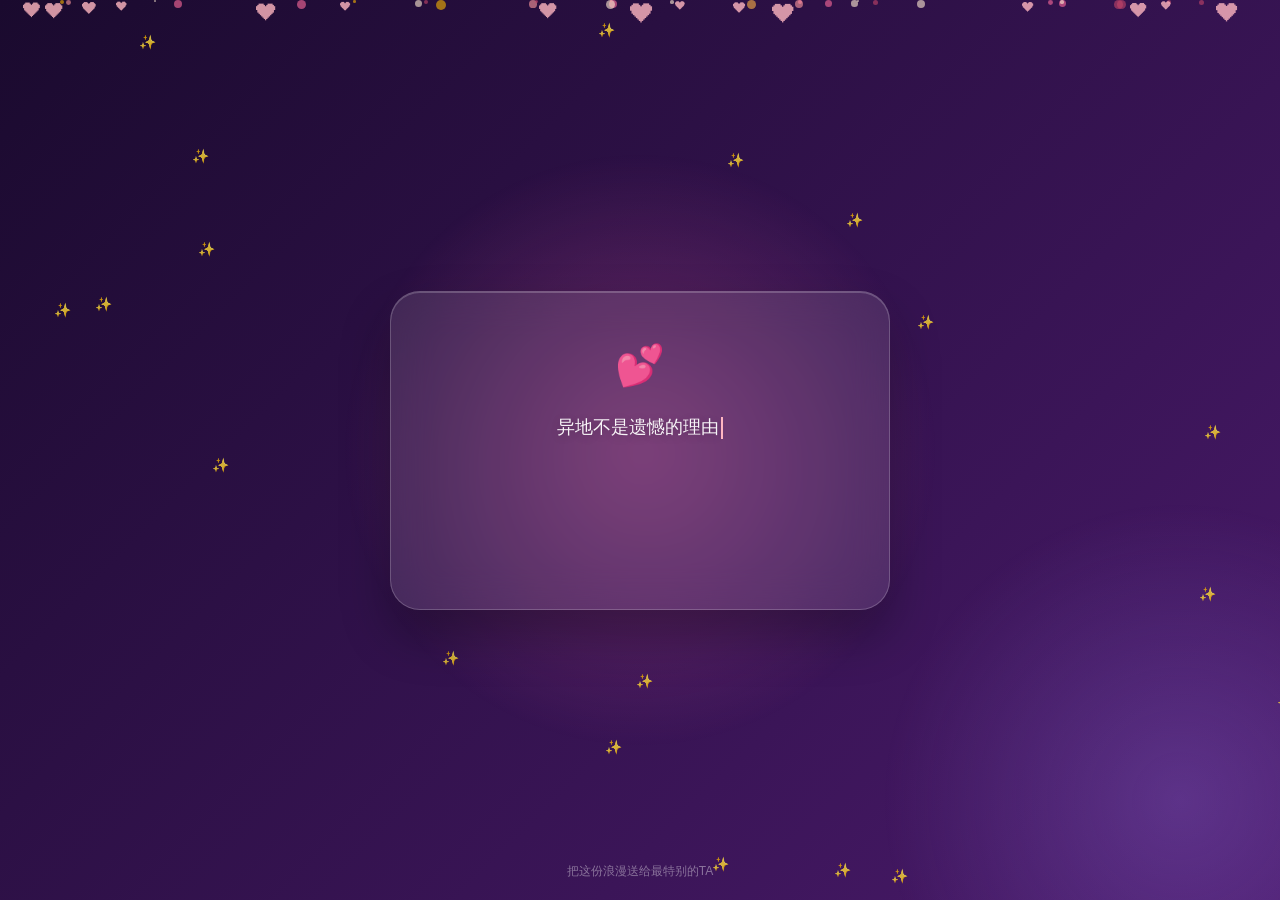
<file: page3.html>
<!DOCTYPE html>
<html lang="zh-CN">

<head>
    <meta name="viewport" content="width=device-width, initial-scale=1.0">
    <meta charset="UTF-8">
    <!--新增移动端适配标签，直接复制粘贴-->
    <meta name="viewport" content="width=device-width,initial-scale=1.0,maximum-scale=1.0,user-scalable=no">
    <meta http-equiv="X-UA-Compatible" content="IE=edge">
    <meta name="viewport" content="width=device-width, initial-scale=1.0">
    <title>做我女朋友好吗</title>
    <style>
        * {
            margin: 0;
            padding: 0;
            box-sizing: border-box;
        }

        body {
            min-height: 100vh;
            display: flex;
            justify-content: center;
            align-items: center;
            background: linear-gradient(135deg, #1a0a2e 0%, #4a1a6b 25%, #8b2f5c 50%, #d44d7a 75%, #ff8fa3 100%);
            background-size: 400% 400%;
            animation: gradientShift 15s ease infinite;
            font-family: 'Microsoft YaHei', 'PingFang SC', sans-serif;
            overflow: hidden;
            position: relative;
        }

        @keyframes gradientShift {
            0% {
                background-position: 0% 50%;
            }

            50% {
                background-position: 100% 50%;
            }

            100% {
                background-position: 0% 50%;
            }
        }

        /* 浮动粒子背景 */
        .particles {
            position: fixed;
            top: 0;
            left: 0;
            width: 100%;
            height: 100%;
            pointer-events: none;
            z-index: 1;
        }

        .particle {
            position: absolute;
            border-radius: 50%;
            animation: floatUp linear infinite;
            opacity: 0.6;
        }

        @keyframes floatUp {
            0% {
                transform: translateY(100vh) scale(0) rotate(0deg);
                opacity: 0;
            }

            10% {
                opacity: 0.8;
            }

            90% {
                opacity: 0.8;
            }

            100% {
                transform: translateY(-10vh) scale(1) rotate(360deg);
                opacity: 0;
            }
        }

        /* 心形粒子 */
        .heart-particle {
            position: absolute;
            color: rgba(255, 182, 193, 0.8);
            font-size: 20px;
            animation: heartFloat linear infinite;
            pointer-events: none;
            z-index: 1;
        }

        @keyframes heartFloat {
            0% {
                transform: translateY(100vh) scale(0) rotate(-20deg);
                opacity: 0;
            }

            15% {
                opacity: 1;
                transform: translateY(80vh) scale(1) rotate(0deg);
            }

            85% {
                opacity: 1;
            }

            100% {
                transform: translateY(-10vh) scale(0.5) rotate(20deg);
                opacity: 0;
            }
        }

        /* 光晕效果 */
        .glow {
            position: fixed;
            width: 600px;
            height: 600px;
            border-radius: 50%;
            background: radial-gradient(circle, rgba(255, 105, 180, 0.3) 0%, transparent 70%);
            pointer-events: none;
            z-index: 1;
            animation: glowMove 20s ease-in-out infinite;
        }

        .glow:nth-child(1) {
            top: -200px;
            left: -200px;
            animation-delay: 0s;
        }

        .glow:nth-child(2) {
            bottom: -200px;
            right: -200px;
            background: radial-gradient(circle, rgba(147, 112, 219, 0.3) 0%, transparent 70%);
            animation-delay: -10s;
        }

        @keyframes glowMove {

            0%,
            100% {
                transform: translate(0, 0) scale(1);
            }

            33% {
                transform: translate(100px, 50px) scale(1.2);
            }

            66% {
                transform: translate(-50px, 100px) scale(0.9);
            }
        }

        /* 主卡片 */
        .card {
            position: relative;
            z-index: 10;
            background: rgba(255, 255, 255, 0.1);
            backdrop-filter: blur(20px);
            -webkit-backdrop-filter: blur(20px);
            border: 1px solid rgba(255, 255, 255, 0.2);
            border-radius: 30px;
            padding: 50px 40px;
            max-width: 500px;
            width: 90%;
            text-align: center;
            box-shadow: 0 25px 50px rgba(0, 0, 0, 0.3),
                inset 0 1px 0 rgba(255, 255, 255, 0.2);
            animation: cardAppear 1s ease-out;
        }

        @keyframes cardAppear {
            0% {
                opacity: 0;
                transform: translateY(30px) scale(0.95);
            }

            100% {
                opacity: 1;
                transform: translateY(0) scale(1);
            }
        }

        /* 标题装饰 */
        .title-deco {
            font-size: 40px;
            margin-bottom: 20px;
            animation: heartbeat 1.5s ease-in-out infinite;
        }

        @keyframes heartbeat {

            0%,
            100% {
                transform: scale(1);
            }

            14% {
                transform: scale(1.1);
            }

            28% {
                transform: scale(1);
            }

            42% {
                transform: scale(1.1);
            }

            70% {
                transform: scale(1);
            }
        }

        /* 表白文字 */
        .love-text {
            color: rgba(255, 255, 255, 0.95);
            font-size: 18px;
            line-height: 2;
            margin-bottom: 30px;
            min-height: 120px;
            text-shadow: 0 2px 10px rgba(0, 0, 0, 0.2);
        }

        .love-text .cursor {
            display: inline-block;
            width: 2px;
            height: 1.2em;
            background: #ffb6c1;
            margin-left: 2px;
            animation: blink 0.8s infinite;
            vertical-align: middle;
        }

        @keyframes blink {

            0%,
            100% {
                opacity: 1;
            }

            50% {
                opacity: 0;
            }
        }

        /* 问题 */
        .question {
            color: #fff;
            font-size: 24px;
            font-weight: bold;
            margin: 30px 0;
            text-shadow: 0 2px 15px rgba(0, 0, 0, 0.3);
            opacity: 0;
            animation: fadeIn 1s ease 3s forwards;
        }

        @keyframes fadeIn {
            to {
                opacity: 1;
            }
        }

        /* 按钮容器 */
        .buttons {
            display: flex;
            gap: 20px;
            justify-content: center;
            align-items: center;
            margin-top: 20px;
            min-height: 60px;
            position: relative;
            opacity: 0;
            animation: fadeIn 1s ease 3.5s forwards;
        }

        /* 同意按钮 */
        .btn-agree {
            background: linear-gradient(135deg, #ff6b9d 0%, #c44569 100%);
            color: white;
            border: none;
            padding: 15px 50px;
            font-size: 20px;
            border-radius: 50px;
            cursor: pointer;
            font-weight: bold;
            letter-spacing: 2px;
            box-shadow: 0 10px 30px rgba(196, 69, 105, 0.4);
            transition: all 0.3s ease;
            position: relative;
            overflow: hidden;
        }

        .btn-agree:hover {
            transform: translateY(-3px) scale(1.05);
            box-shadow: 0 15px 40px rgba(196, 69, 105, 0.6);
        }

        .btn-agree:active {
            transform: translateY(-1px) scale(1.02);
        }

        .btn-agree::after {
            content: '';
            position: absolute;
            top: -50%;
            left: -50%;
            width: 200%;
            height: 200%;
            background: linear-gradient(transparent,
                    rgba(255, 255, 255, 0.3),
                    transparent);
            transform: rotate(45deg);
            transition: all 0.5s;
            opacity: 0;
        }

        .btn-agree:hover::after {
            animation: shine 0.5s ease-out;
        }

        @keyframes shine {
            0% {
                transform: translateX(-100%) rotate(45deg);
                opacity: 0;
            }

            50% {
                opacity: 1;
            }

            100% {
                transform: translateX(100%) rotate(45deg);
                opacity: 0;
            }
        }

        /* 不同意按钮 */
        .btn-disagree {
            background: rgba(255, 255, 255, 0.15);
            color: rgba(255, 255, 255, 0.8);
            border: 1px solid rgba(255, 255, 255, 0.3);
            padding: 12px 35px;
            font-size: 16px;
            border-radius: 50px;
            cursor: pointer;
            transition: all 0.3s ease;
            position: relative;
        }

        .btn-disagree:hover {
            background: rgba(255, 255, 255, 0.25);
        }

        /* 结果展示 */
        .result {
            margin-top: 30px;
            padding: 20px;
            background: rgba(255, 255, 255, 0.15);
            border-radius: 20px;
            border: 1px solid rgba(255, 255, 255, 0.2);
            display: none;
            animation: resultAppear 1s ease;
        }

        @keyframes resultAppear {
            0% {
                opacity: 0;
                transform: scale(0.8) translateY(20px);
            }

            100% {
                opacity: 1;
                transform: scale(1) translateY(0);
            }
        }

        .result-text {
            color: #fff;
            font-size: 20px;
            font-weight: bold;
            line-height: 1.8;
        }

        .result-date {
            color: #ffb6c1;
            font-size: 28px;
            margin-top: 10px;
            font-weight: bold;
            text-shadow: 0 0 20px rgba(255, 182, 193, 0.5);
        }

        .fireworks {
            position: fixed;
            top: 0;
            left: 0;
            width: 100%;
            height: 100%;
            pointer-events: none;
            z-index: 100;
        }

        .fw-particle {
            position: absolute;
            width: 6px;
            height: 6px;
            border-radius: 50%;
            pointer-events: none;
        }

        /* 提示文字 */
        .hint {
            position: fixed;
            bottom: 20px;
            left: 50%;
            transform: translateX(-50%);
            color: rgba(255, 255, 255, 0.4);
            font-size: 12px;
            z-index: 10;
        }

        /* 星星装饰 */
        .star {
            position: fixed;
            color: rgba(255, 255, 255, 0.8);
            font-size: 14px;
            animation: twinkle 2s ease-in-out infinite;
            z-index: 2;
            pointer-events: none;
        }

        @keyframes twinkle {

            0%,
            100% {
                opacity: 0.3;
                transform: scale(0.8);
            }

            50% {
                opacity: 1;
                transform: scale(1.2);
            }
        }
    </style>
</head>
<script>
    window.addEventListener('load', function () {
        var audio = document.getElementById('bgMusic');
        audio.volume = 0.5;
        var playPromise = audio.play();
        if (playPromise !== undefined) {
            playPromise.catch(function () {
                document.addEventListener('click', function () {
                    audio.play();
                }, { once: true });
            });
        }
    });
</script>

<body>
    <audio id="bgMusic" src="love3.mp3" loop="loop"></audio>
    <!-- 背景光晕 -->
    <div class="glow"></div>
    <div class="glow"></div>

    <!-- 粒子容器 -->
    <div class="particles" id="particles"></div>
    <div class="fireworks" id="fireworks"></div>

    <!-- 主卡片 -->
    <div class="card">
        <div class="title-deco">💕</div>

        <div class="love-text" id="loveText">
            <span id="typedText"></span><span class="cursor"></span>
        </div>

        <div class="question" id="question" style="display:none;">
            你愿意做我女朋友吗？
        </div>

        <div class="buttons" id="buttons" style="display:none;">
            <button class="btn-agree" id="btnAgree" onclick="handleAgree()">同意 💖</button>
            <button class="btn-disagree" id="btnDisagree" onclick="handleDisagree()">不同意</button>
        </div>

        <div class="result" id="result">
            <div class="result-text">
                恭喜你！成功捕获一只男朋友 🎉<br>
                一经签收，概不退货哦～<br>
                我们的故事，从今天开始！
            </div>
            <div class="result-date" id="resultDate"></div>
        </div>
    </div>

    <div class="hint">把这份浪漫送给最特别的TA</div>

    <script>
        // ========== 配置 ==========
        const loveWords = "异地不是遗憾的理由，相爱才是。我做好了所有吃苦、奔波、等待的准备。车票我可以攒，路程我可以跑，思念我可以慢慢兑现，我也愿意为了这段感情付出时间、精力。今天跨出最后一步向你表白，我喜欢你，想要正式以男朋友的身份陪着你，而不是继续隔着屏幕含糊不清的暧昧。如果你也对我存有好感，我们试着开启一段异地恋，慢慢磨合，慢慢奔赴，一点点把异地熬成朝夕相伴。不管最后结果如何，能遇见并陪伴你这么久，我已经满心庆幸。";

        let disagreeCount = 0;
        let isTyping = true;

        // ========== 打字机效果 ==========
        function typeWriter(text, element, speed = 80) {
            let i = 0;
            element.innerHTML = '';

            function type() {
                if (i < text.length) {
                    element.innerHTML += text.charAt(i);
                    i++;
                    setTimeout(type, speed + Math.random() * 40);
                } else {
                    isTyping = false;
                    // 文字打印完后显示问题和按钮
                    setTimeout(() => {
                        document.getElementById('question').style.display = 'block';
                        document.getElementById('buttons').style.display = 'flex';
                    }, 500);
                }
            }
            type();
        }

        // ========== 初始化打字 ==========
        const typedText = document.getElementById('typedText');
        setTimeout(() => {
            typeWriter(loveWords, typedText, 70);
        }, 500);

        // ========== 创建背景粒子 ==========
        function createParticles() {
            const container = document.getElementById('particles');
            const colors = ['#ff6b9d', '#c44569', '#f8b500', '#ffecd2', '#fcb045', '#ff9a9e'];

            // 圆形粒子
            for (let i = 0; i < 30; i++) {
                const p = document.createElement('div');
                p.className = 'particle';
                const size = Math.random() * 8 + 2;
                p.style.width = size + 'px';
                p.style.height = size + 'px';
                p.style.left = Math.random() * 100 + '%';
                p.style.background = colors[Math.floor(Math.random() * colors.length)];
                p.style.animationDuration = (Math.random() * 10 + 8) + 's';
                p.style.animationDelay = Math.random() * 5 + 's';
                container.appendChild(p);
            }

            // 心形粒子
            for (let i = 0; i < 15; i++) {
                const h = document.createElement('div');
                h.className = 'heart-particle';
                h.innerHTML = '❤';
                h.style.left = Math.random() * 100 + '%';
                h.style.fontSize = (Math.random() * 15 + 10) + 'px';
                h.style.animationDuration = (Math.random() * 12 + 10) + 's';
                h.style.animationDelay = Math.random() * 8 + 's';
                container.appendChild(h);
            }

            // 星星装饰
            for (let i = 0; i < 20; i++) {
                const s = document.createElement('div');
                s.className = 'star';
                s.innerHTML = '✨';
                s.style.left = Math.random() * 100 + '%';
                s.style.top = Math.random() * 100 + '%';
                s.style.animationDelay = Math.random() * 2 + 's';
                s.style.animationDuration = (Math.random() * 2 + 2) + 's';
                document.body.appendChild(s);
            }
        }

        createParticles();

        // ========== 不同意按钮逻辑 ==========
        function handleDisagree() {
            if (isTyping) return;

            disagreeCount++;
            const btn = document.getElementById('btnDisagree');

            if (disagreeCount === 1) {
                // 第一次：随机缩小
                const scale = 0.3 + Math.random() * 0.3; // 0.3 ~ 0.6
                btn.style.transform = `scale(${scale})`;
                btn.innerHTML = '再想想？';

            } else if (disagreeCount === 2) {
                // 第二次：随机位置
                btn.style.position = 'absolute';
                btn.style.transform = 'scale(0.7)';
                moveButtonRandom(btn);
                btn.innerHTML = '真的不要吗 😢';

            } else if (disagreeCount >= 3) {
                // 第三次：隐藏
                btn.style.display = 'none';
                // 让同意按钮变大一点
                const agreeBtn = document.getElementById('btnAgree');
                agreeBtn.style.transform = 'scale(1.2)';
                agreeBtn.innerHTML = '只能同意啦 💘';
            }
        }

        function moveButtonRandom(btn) {
            const card = document.querySelector('.card');
            const cardRect = card.getBoundingClientRect();
            const maxX = cardRect.width - 100;
            const maxY = cardRect.height - 50;

            const randomX = Math.random() * maxX - maxX / 2;
            const randomY = Math.random() * maxY - maxY / 2;

            btn.style.left = `calc(50% + ${randomX}px)`;
            btn.style.top = `calc(50% + ${randomY}px)`;
        }

        // ========== 同意按钮逻辑 ==========
        function handleAgree() {
            if (isTyping) return;

            const result = document.getElementById('result');
            const resultDate = document.getElementById('resultDate');
            const buttons = document.getElementById('buttons');
            const question = document.getElementById('question');

            // 隐藏按钮和问题
            buttons.style.display = 'none';
            question.style.display = 'none';

            // 显示结果
            const now = new Date();
            const year = now.getFullYear();
            const month = String(now.getMonth() + 1).padStart(2, '0');
            const day = String(now.getDate()).padStart(2, '0');
            const weekDays = ['日', '一', '二', '三', '四', '五', '六'];
            const weekDay = weekDays[now.getDay()];

            resultDate.innerHTML = `${year}年${month}月${day}日<br><span style="font-size:16px;opacity:0.8;">星期${weekDay}</span>`;
            result.style.display = 'block';

            // 放烟花
            launchFireworks();

            // 满屏爱心
            createLoveRain();
        }

        // ========== 烟花效果 ==========
        function launchFireworks() {
            const container = document.getElementById('fireworks');
            const colors = ['#ff6b9d', '#feca57', '#48dbfb', '#ff9ff3', '#54a0ff', '#5f27cd', '#00d2d3'];

            for (let i = 0; i < 5; i++) {
                setTimeout(() => {
                    const x = Math.random() * window.innerWidth;
                    const y = Math.random() * window.innerHeight * 0.5 + 100;
                    createFirework(x, y, colors);
                }, i * 400);
            }
        }

        function createFirework(x, y, colors) {
            const container = document.getElementById('fireworks');
            const particleCount = 30;

            for (let i = 0; i < particleCount; i++) {
                const p = document.createElement('div');
                p.className = 'fw-particle';
                p.style.left = x + 'px';
                p.style.top = y + 'px';
                p.style.background = colors[Math.floor(Math.random() * colors.length)];

                const angle = (Math.PI * 2 * i) / particleCount;
                const velocity = 80 + Math.random() * 100;
                const vx = Math.cos(angle) * velocity;
                const vy = Math.sin(angle) * velocity;

                container.appendChild(p);

                let posX = x;
                let posY = y;
                let opacity = 1;
                let gravity = 0.5;
                let velY = vy;

                const animate = () => {
                    posX += vx * 0.02;
                    posY += velY * 0.02;
                    velY += gravity;
                    opacity -= 0.015;

                    p.style.left = posX + 'px';
                    p.style.top = posY + 'px';
                    p.style.opacity = opacity;
                    p.style.transform = `scale(${opacity})`;

                    if (opacity > 0) {
                        requestAnimationFrame(animate);
                    } else {
                        p.remove();
                    }
                };

                requestAnimationFrame(animate);
            }
        }

        // ========== 爱心雨 ==========
        function createLoveRain() {
            const container = document.getElementById('particles');

            for (let i = 0; i < 50; i++) {
                setTimeout(() => {
                    const heart = document.createElement('div');
                    heart.style.position = 'fixed';
                    heart.innerHTML = ['❤', '💖', '💕', '💗', '💝'][Math.floor(Math.random() * 5)];
                    heart.style.left = Math.random() * 100 + '%';
                    heart.style.top = '-50px';
                    heart.style.fontSize = (Math.random() * 20 + 15) + 'px';
                    heart.style.pointerEvents = 'none';
                    heart.style.zIndex = '100';
                    heart.style.animation = `heartFloat ${Math.random() * 3 + 2}s linear forwards`;
                    container.appendChild(heart);

                    setTimeout(() => heart.remove(), 5000);
                }, i * 100);
            }
        }

        // ========== 鼠标跟随微光 ==========
        document.addEventListener('mousemove', (e) => {
            const glow = document.querySelectorAll('.glow');
            const x = e.clientX / window.innerWidth;
            const y = e.clientY / window.innerHeight;

            glow.forEach((g, index) => {
                const offset = index === 0 ? 1 : -1;
                g.style.transform = `translate(${x * 30 * offset}px, ${y * 30 * offset}px) scale(${1 + index * 0.2})`;
            });
        });
    </script>
</body>

</html>
</file>
<file: Love_files/default.css>
body{margin:0;padding:0;background:#ffe;font-size:14px;font-family:'微软雅黑','宋体',sans-serif;color:#231F20;overflow:auto}
a {color:#000;font-size:14px;}
#main{width:100%;}
#wrap{position:relative;margin:0 auto;width:1100px;height:680px;margin-top:10px;}
#text{width:400px;height:425px;left:60px;top:80px;position:absolute;}
#code{display:none;font-size:20px;}
#clock-box {position:absolute;left:60px;top:550px;font-size:28px;display:none;}
#clock-box a {font-size:28px;text-decoration:none;}
#clock{margin-left:48px;}
#clock .digit {font-size:64px;}
#canvas{margin:0 auto;width:1100px;height:680px;}
#error{margin:0 auto;text-align:center;margin-top:60px;display:none;}
.hand{cursor:pointer;}
.say{margin-left:5px;}
.space{margin-right:150px;}
</file>
